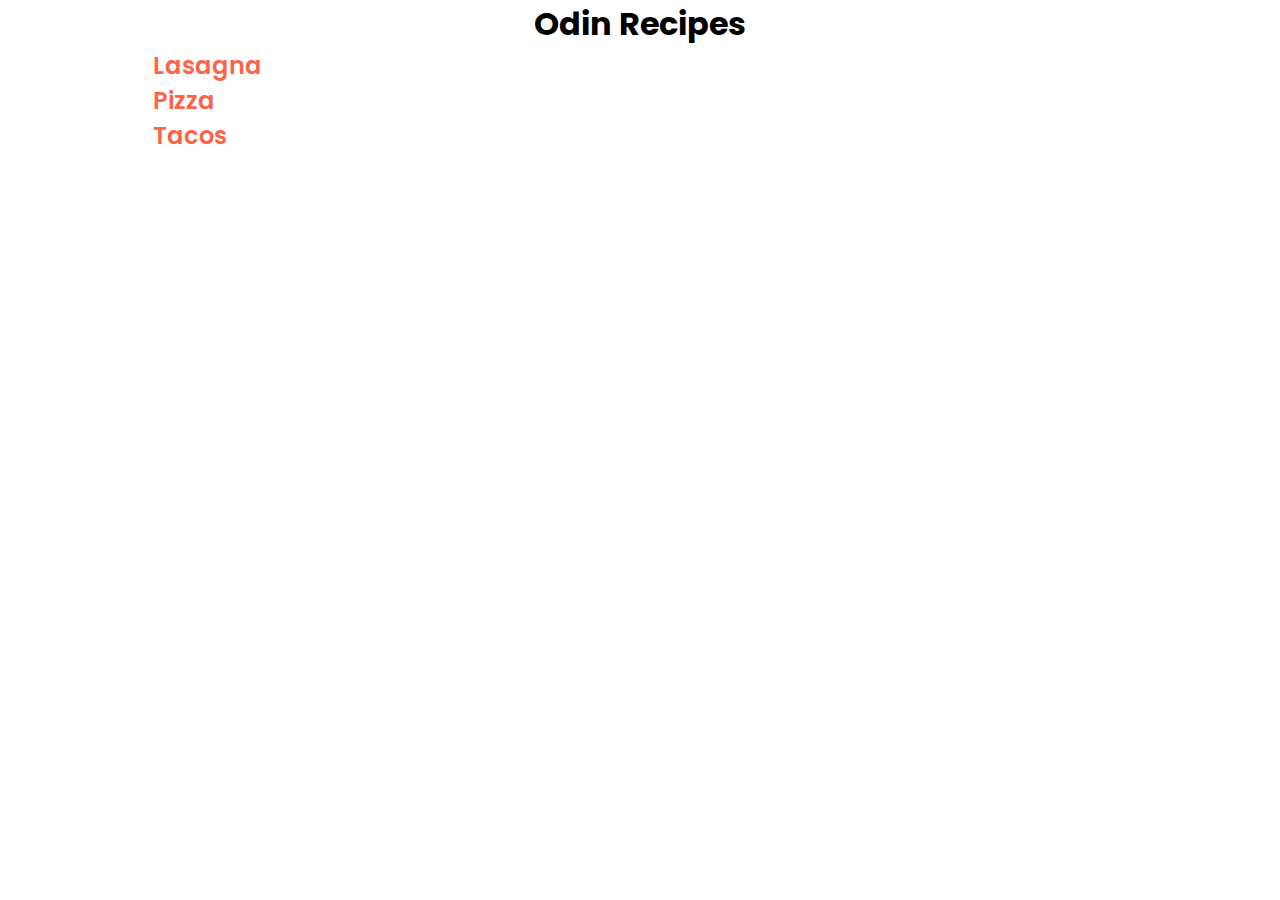
<file: index.html>
<!DOCTYPE html>
<html lang="en">
	<head>
		<meta charset="UTF-8" />
		<meta http-equiv="X-UA-Compatible" content="IE=edge" />
		<meta name="viewport" content="width=device-width, initial-scale=1.0" />
		<link rel="stylesheet" href="style.css" />
		<title>Odin Recipes: Home</title>
	</head>
	<body>
		<main class="container">
			<h1>Odin Recipes</h1>
			<ul class="linkslist">
				<li><a href="./recipes/lasagna.html">Lasagna</a></li>
				<li><a href="./recipes/pizza.html">Pizza</a></li>
				<li><a href="./recipes/tacos.html">Tacos</a></li>
			</ul>
		</main>
	</body>
</html>
</file>
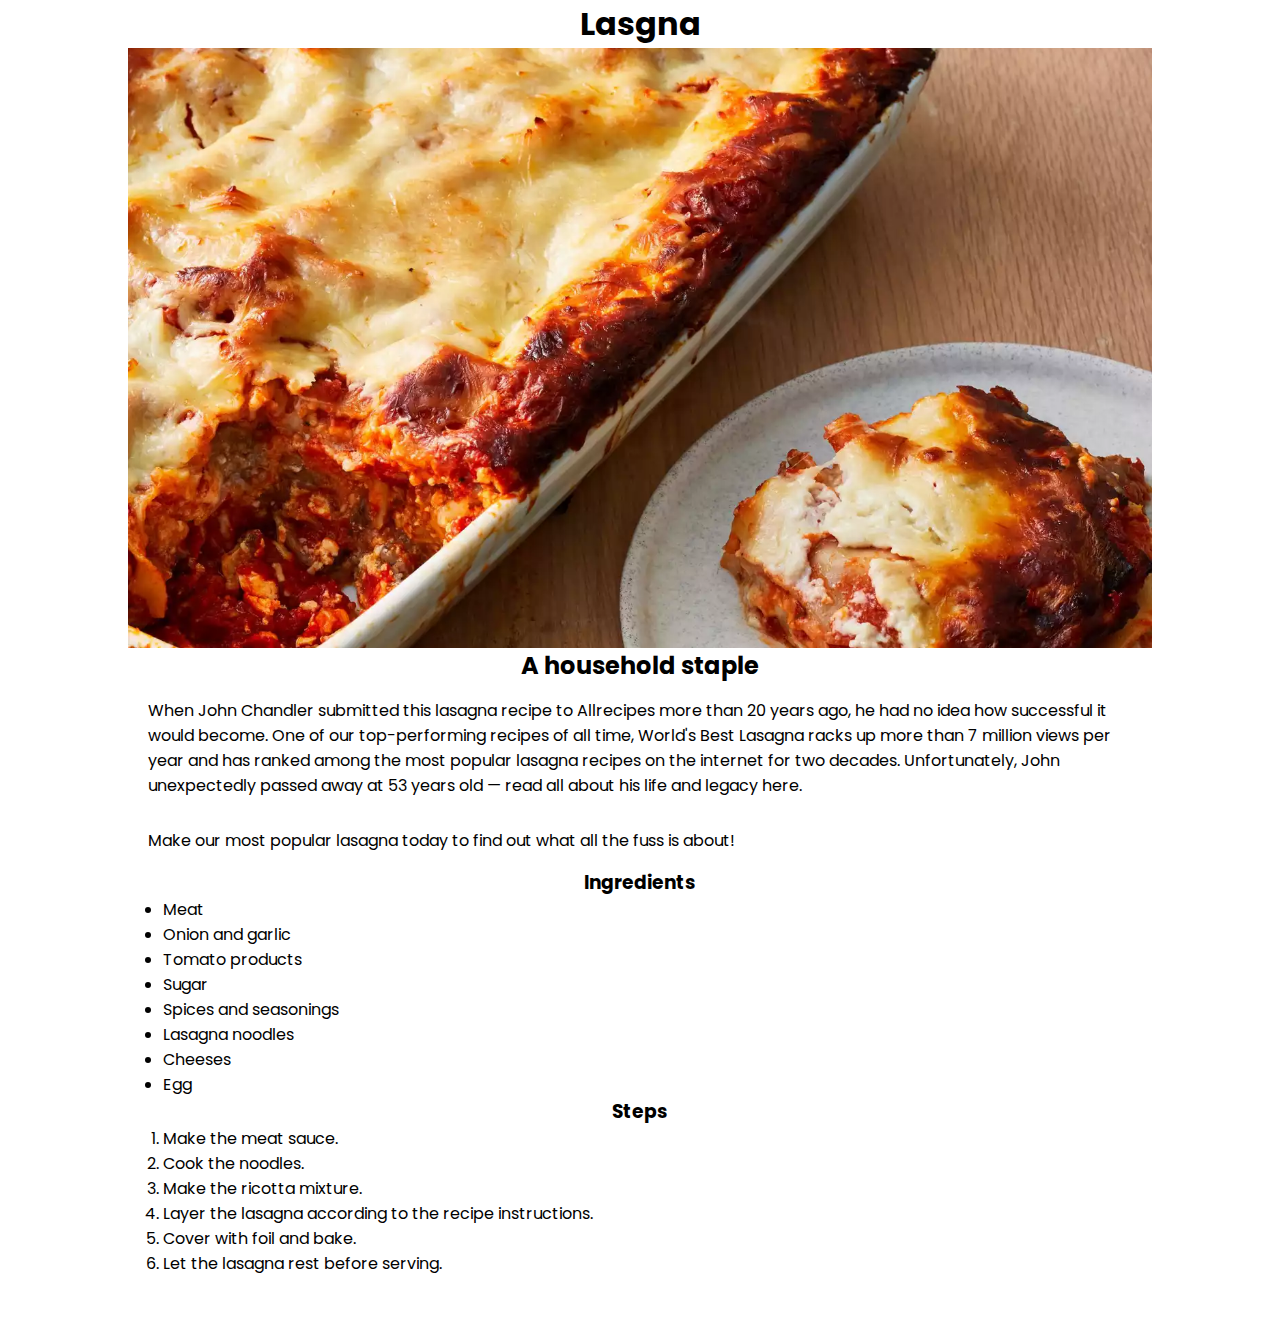
<file: recipes/lasagna.html>
<!DOCTYPE html>
<html lang="en">
	<head>
		<meta charset="UTF-8" />
		<meta http-equiv="X-UA-Compatible" content="IE=edge" />
		<meta name="viewport" content="width=device-width, initial-scale=1.0" />
		<link rel="stylesheet" href="../style.css" />
		<title>Odin Recipes: Lasagna</title>
	</head>
	<body>
		<main class="container">
			<h1>Lasgna</h1>
			<img src="../img/lasagna.webp" alt="lasagna" />
			<h2>A household staple</h2>
			<p>
				When John Chandler submitted this lasagna recipe to Allrecipes more than
				20 years ago, he had no idea how successful it would become. One of our
				top-performing recipes of all time, World's Best Lasagna racks up more
				than 7 million views per year and has ranked among the most popular
				lasagna recipes on the internet for two decades. Unfortunately, John
				unexpectedly passed away at 53 years old — read all about his life and
				legacy here.
			</p>
			<p>
				Make our most popular lasagna today to find out what all the fuss is
				about!
			</p>
			<h3>Ingredients</h3>
			<ul class="ingredients">
				<li>Meat</li>
				<li>Onion and garlic</li>
				<li>Tomato products</li>
				<li>Sugar</li>
				<li>Spices and seasonings</li>
				<li>Lasagna noodles</li>
				<li>Cheeses</li>
				<li>Egg</li>
			</ul>
			<h3>Steps</h3>
			<ol class="steps">
				<li>Make the meat sauce.</li>
				<li>Cook the noodles.</li>
				<li>Make the ricotta mixture.</li>
				<li>Layer the lasagna according to the recipe instructions.</li>
				<li>Cover with foil and bake.</li>
				<li>Let the lasagna rest before serving.</li>
			</ol>
		</main>
	</body>
</html>
</file>
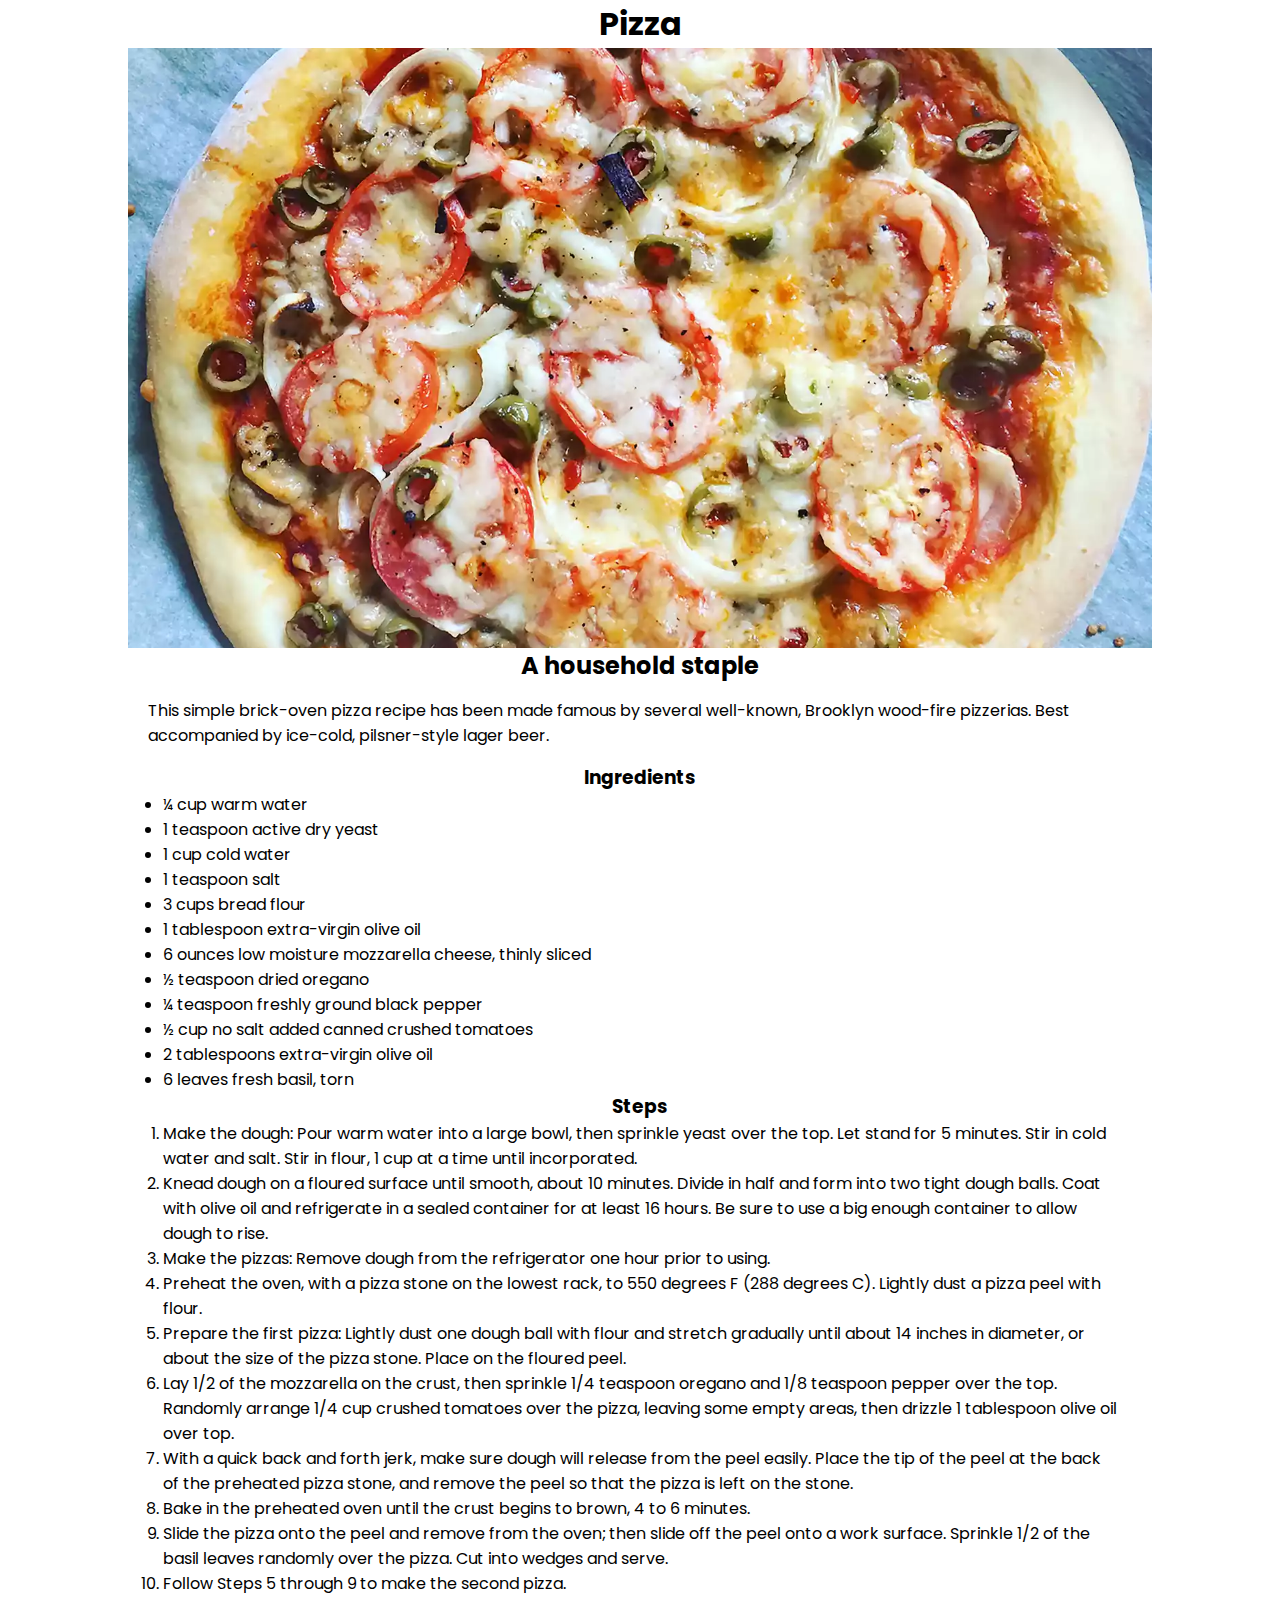
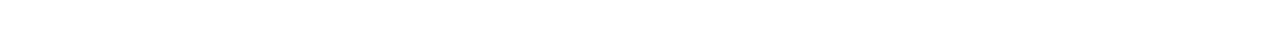
<file: recipes/pizza.html>
<!DOCTYPE html>
<html lang="en">
	<head>
		<meta charset="UTF-8" />
		<meta http-equiv="X-UA-Compatible" content="IE=edge" />
		<meta name="viewport" content="width=device-width, initial-scale=1.0" />
		<link rel="stylesheet" href="../style.css" />
		<title>Odin Recipes: Pizza</title>
	</head>
	<body>
		<main class="container">
			<h1>Pizza</h1>
			<img src="../img/Pizza.webp" alt="pizza" />
			<h2>A household staple</h2>
			<p>
				This simple brick-oven pizza recipe has been made famous by several
				well-known, Brooklyn wood-fire pizzerias. Best accompanied by ice-cold,
				pilsner-style lager beer.
			</p>
			<h3>Ingredients</h3>
			<ul class="ingredients">
				<li>¼ cup warm water</li>
				<li>1 teaspoon active dry yeast</li>
				<li>1 cup cold water</li>
				<li>1 teaspoon salt</li>
				<li>3 cups bread flour</li>
				<li>1 tablespoon extra-virgin olive oil</li>
				<li>6 ounces low moisture mozzarella cheese, thinly sliced</li>
				<li>½ teaspoon dried oregano</li>
				<li>¼ teaspoon freshly ground black pepper</li>
				<li>½ cup no salt added canned crushed tomatoes</li>
				<li>2 tablespoons extra-virgin olive oil</li>
				<li>6 leaves fresh basil, torn</li>
			</ul>
			<h3>Steps</h3>
			<ol class="steps">
				<li>
					Make the dough: Pour warm water into a large bowl, then sprinkle yeast
					over the top. Let stand for 5 minutes. Stir in cold water and salt.
					Stir in flour, 1 cup at a time until incorporated.
				</li>
				<li>
					Knead dough on a floured surface until smooth, about 10 minutes.
					Divide in half and form into two tight dough balls. Coat with olive
					oil and refrigerate in a sealed container for at least 16 hours. Be
					sure to use a big enough container to allow dough to rise.
				</li>
				<li>
					Make the pizzas: Remove dough from the refrigerator one hour prior to
					using.
				</li>
				<li>
					Preheat the oven, with a pizza stone on the lowest rack, to 550
					degrees F (288 degrees C). Lightly dust a pizza peel with flour.
				</li>
				<li>
					Prepare the first pizza: Lightly dust one dough ball with flour and
					stretch gradually until about 14 inches in diameter, or about the size
					of the pizza stone. Place on the floured peel.
				</li>
				<li>
					Lay 1/2 of the mozzarella on the crust, then sprinkle 1/4 teaspoon
					oregano and 1/8 teaspoon pepper over the top. Randomly arrange 1/4 cup
					crushed tomatoes over the pizza, leaving some empty areas, then
					drizzle 1 tablespoon olive oil over top.
				</li>
				<li>
					With a quick back and forth jerk, make sure dough will release from
					the peel easily. Place the tip of the peel at the back of the
					preheated pizza stone, and remove the peel so that the pizza is left
					on the stone.
				</li>
				<li>
					Bake in the preheated oven until the crust begins to brown, 4 to 6
					minutes.
				</li>
				<li>
					Slide the pizza onto the peel and remove from the oven; then slide off
					the peel onto a work surface. Sprinkle 1/2 of the basil leaves
					randomly over the pizza. Cut into wedges and serve.
				</li>
				<li>Follow Steps 5 through 9 to make the second pizza.</li>
			</ol>
		</main>
	</body>
</html>
</file>
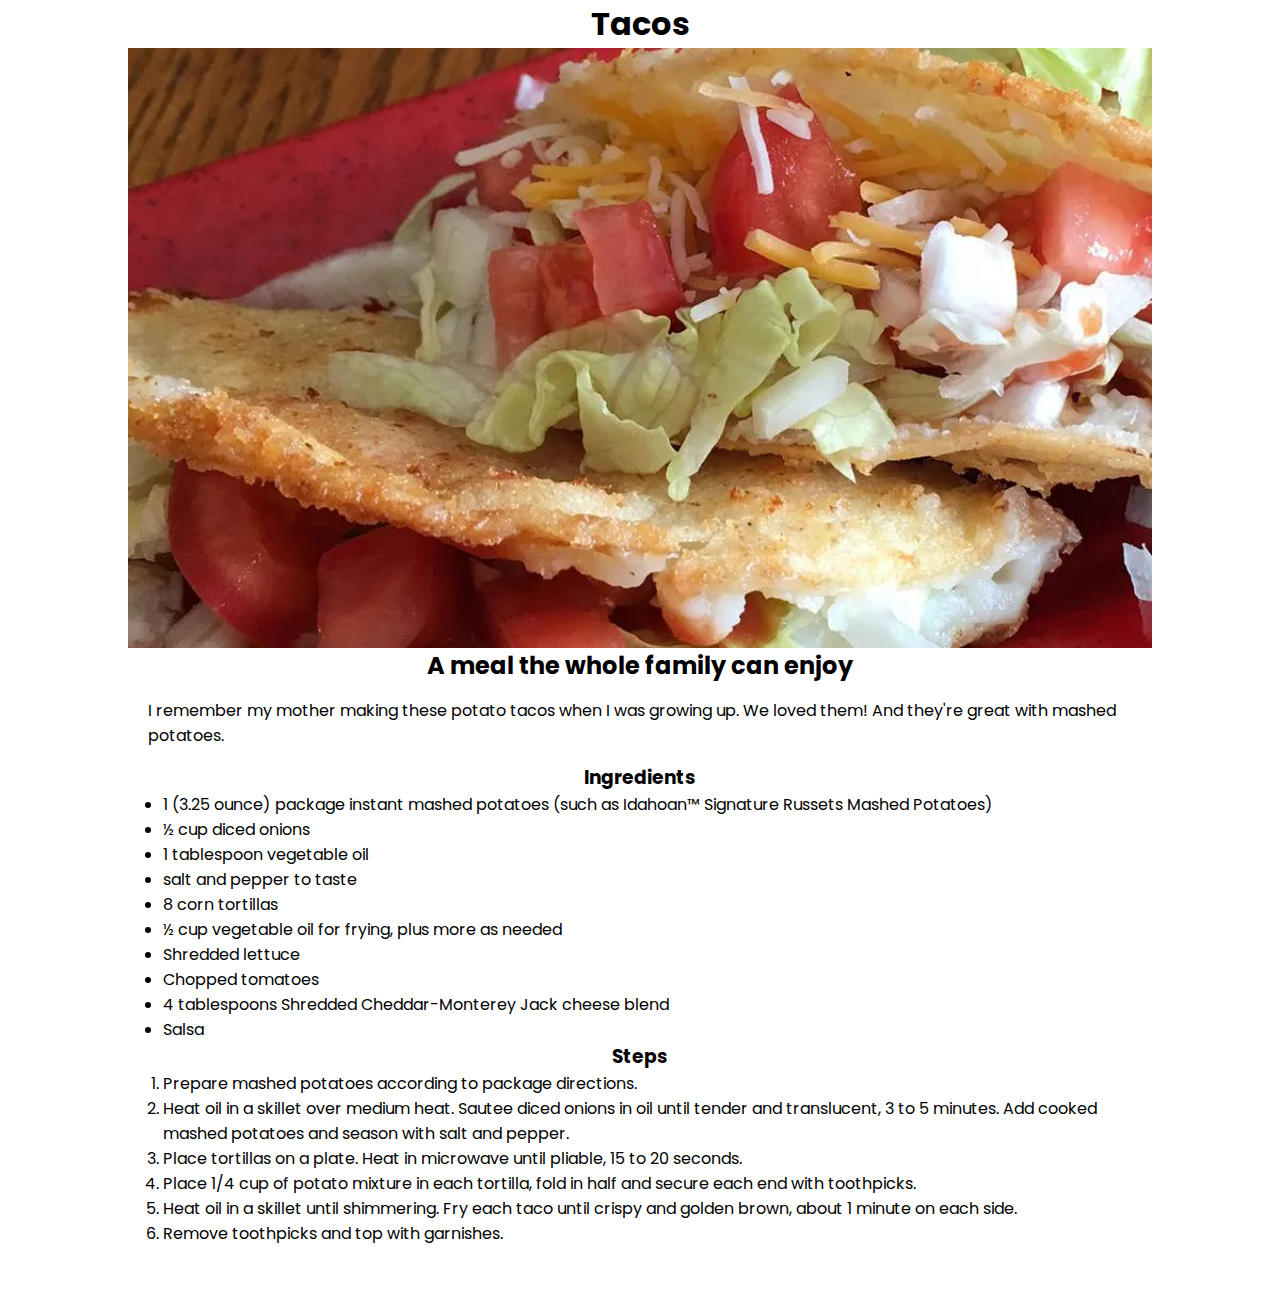
<file: recipes/tacos.html>
<!DOCTYPE html>
<html lang="en">
	<head>
		<meta charset="UTF-8" />
		<meta http-equiv="X-UA-Compatible" content="IE=edge" />
		<meta name="viewport" content="width=device-width, initial-scale=1.0" />
		<link rel="stylesheet" href="../style.css" />
		<title>Odin Recipes: Tacos</title>
	</head>
	<body>
		<main class="container">
			<h1>Tacos</h1>
			<img src="../img/tacos.webp" alt="tacos" />
			<h2>A meal the whole family can enjoy</h2>
			<p>
				I remember my mother making these potato tacos when I was growing up. We
				loved them! And they're great with mashed potatoes.
			</p>
			<h3>Ingredients</h3>
			<ul class="ingredients">
				<li>
					1 (3.25 ounce) package instant mashed potatoes (such as Idahoan™
					Signature Russets Mashed Potatoes)
				</li>
				<li>½ cup diced onions</li>
				<li>1 tablespoon vegetable oil</li>
				<li>salt and pepper to taste</li>
				<li>8 corn tortillas</li>
				<li>½ cup vegetable oil for frying, plus more as needed</li>
				<li>Shredded lettuce</li>
				<li>Chopped tomatoes</li>
				<li>4 tablespoons Shredded Cheddar-Monterey Jack cheese blend</li>
				<li>Salsa</li>
			</ul>
			<h3>Steps</h3>
			<ol class="steps">
				<li>Prepare mashed potatoes according to package directions.</li>
				<li>
					Heat oil in a skillet over medium heat. Sautee diced onions in oil
					until tender and translucent, 3 to 5 minutes. Add cooked mashed
					potatoes and season with salt and pepper.
				</li>
				<li>
					Place tortillas on a plate. Heat in microwave until pliable, 15 to 20
					seconds.
				</li>
				<li>
					Place 1/4 cup of potato mixture in each tortilla, fold in half and
					secure each end with toothpicks.
				</li>
				<li>
					Heat oil in a skillet until shimmering. Fry each taco until crispy and
					golden brown, about 1 minute on each side.
				</li>
				<li>Remove toothpicks and top with garnishes.</li>
			</ol>
		</main>
	</body>
</html>
</file>
<file: style.css>
@import url("https://fonts.googleapis.com/css2?family=Poppins:ital,wght@0,100;0,300;0,600;0,700;0,900;1,100;1,300;1,500;1,700;1,900&display=swap");

* {
	padding: 0;
	margin: 0;
	box-sizing: border-box;
}
img {
	width: 100%;
	height: 600px;
	object-fit: cover;
}
.container h1,
h2,
h3,
h4,
h5,
h6 {
	display: flex;
	align-items: center;
	justify-content: center;
}
body {
	font-family: "Poppins", sans-serif;
}
.linkslist {
	padding-left: 25px;
}
.linkslist li {
	list-style: none;
}
.ingredients {
	padding-left: 35px;
}
.steps {
	padding-left: 35px;
	padding-right: 35px;
	padding-bottom: 50px;
}
li a {
	font-size: 1.5rem;
	font-weight: 600;
	cursor: pointer;
	text-decoration: none;
	color: tomato;
}
.container {
}
.container p {
	padding: 15px 20px 15px 20px;
}
@media (min-width: 768px) {
	.container {
		background: ;
		width: 80%;
		display: flex;
		flex-direction: column;

		margin: auto;
	}
}
</file>
